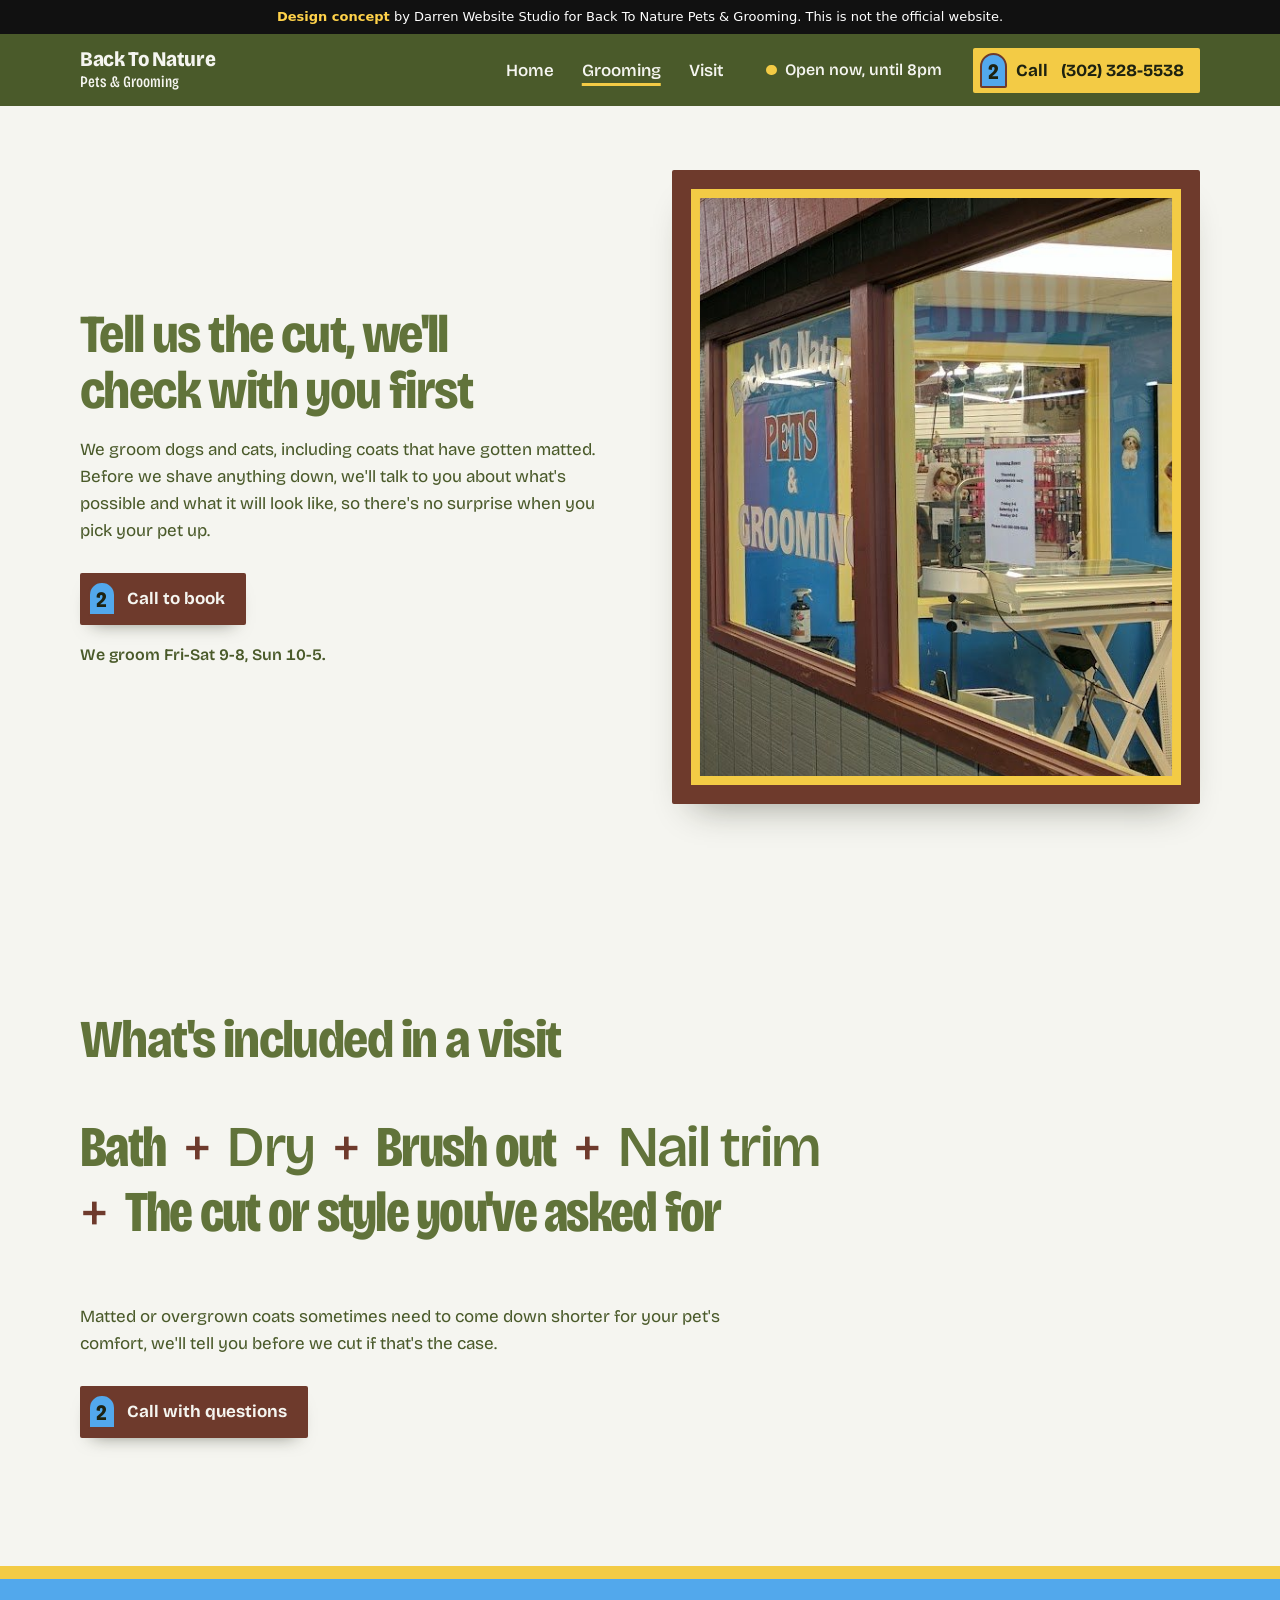
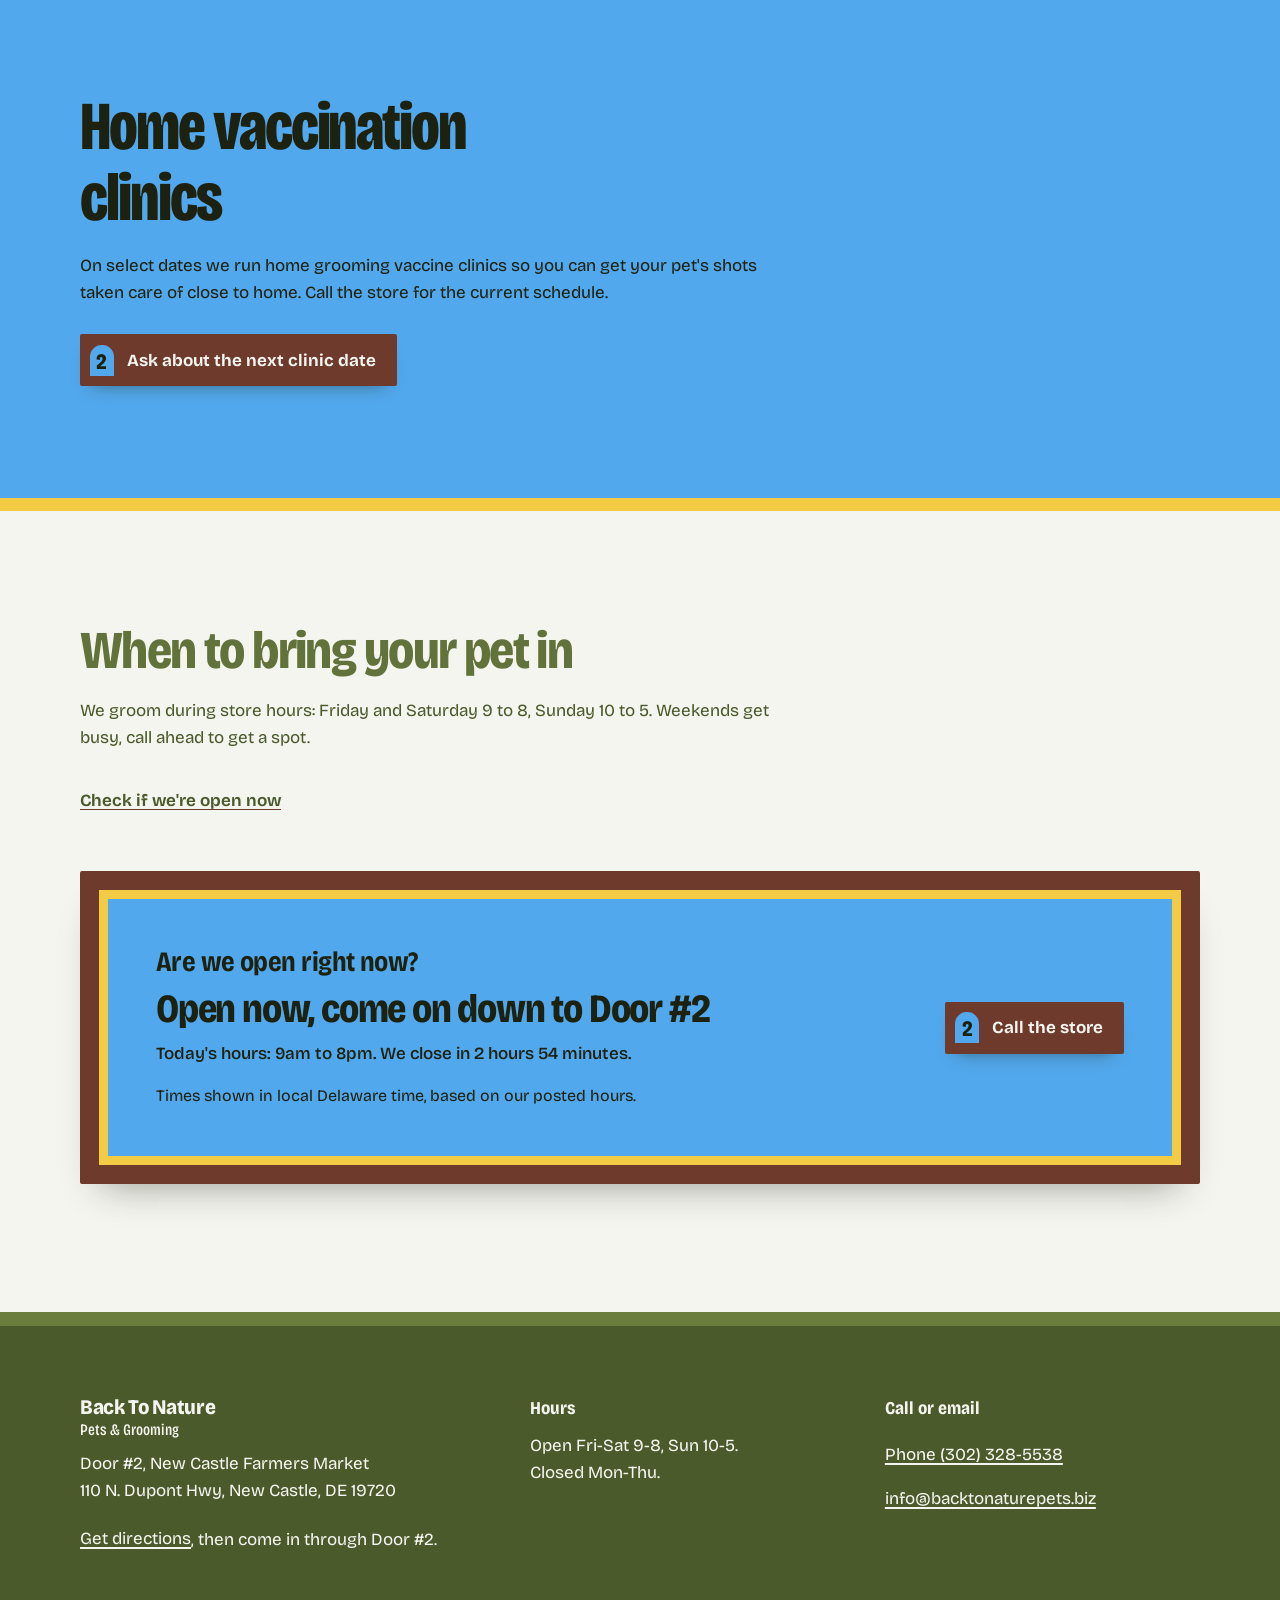
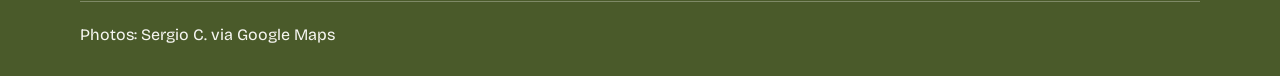
<file: grooming.html>
<!doctype html>
<html lang="en">
<head>
<meta charset="utf-8">
<meta name="viewport" content="width=device-width, initial-scale=1">
<meta name="robots" content="noindex, nofollow">
<title>Grooming and Vaccine Clinics | Back To Nature Pets &amp; Grooming</title>
<meta name="description" content="Dog and cat grooming and home vaccine clinics at Back To Nature Pets &amp; Grooming, Door #2 in the New Castle Farmers Market.">
<meta property="og:title" content="Grooming and Vaccine Clinics | Back To Nature Pets &amp; Grooming">
<meta property="og:description" content="Dog and cat grooming and home vaccine clinics at Back To Nature Pets &amp; Grooming, Door #2 in the New Castle Farmers Market.">
<meta property="og:image" content="assets/google-1.jpg">
<meta property="og:type" content="website">
<meta name="theme-color" content="#4a5a2a">
<link rel="icon" href="data:image/svg+xml,%3Csvg xmlns='http://www.w3.org/2000/svg' viewBox='0 0 32 40'%3E%3Cpath d='M2 38V16a14 14 0 0 1 28 0v22z' fill='%2352a8ec' stroke='%236e3a2c' stroke-width='3'/%3E%3Ctext x='16' y='33' font-size='24' font-family='sans-serif' font-weight='800' text-anchor='middle' fill='%231d2210'%3E2%3C/text%3E%3C/svg%3E">
<link rel="preconnect" href="https://fonts.googleapis.com">
<link rel="preconnect" href="https://fonts.gstatic.com" crossorigin>
<link href="https://fonts.googleapis.com/css2?family=Bricolage+Grotesque:opsz,wdth,wght@12..96,75..100,200..800&display=swap" rel="stylesheet">
<link rel="stylesheet" href="styles.css">
</head>
<body>
<div id="concept-banner" style="background:#111;color:#fff;font:13px/1.4 system-ui,sans-serif;text-align:center;padding:8px 16px;position:relative;z-index:99"><b style="color:#ffd24a">Design concept</b> by Darren Website Studio for Back To Nature Pets &amp; Grooming. This is not the official website.</div>
<a class="skip" href="#main">Skip to content</a>

<header class="site-header">
  <div class="hdr-row">
    <a class="wordmark" href="index.html" aria-label="Back To Nature Pets and Grooming, home">
      <span class="wm-top">Back To Nature</span>
      <span class="wm-sub">Pets &amp; Grooming</span>
    </a>
    <nav class="site-nav" id="site-nav" aria-label="Main">
      <a href="index.html">Home</a>
      <a href="grooming.html" aria-current="page">Grooming</a>
      <a href="visit.html">Visit</a>
    </nav>
    <p class="status"><span class="dot" aria-hidden="true"></span><span data-status-text>Open Fri-Sat 9-8, Sun 10-5</span></p>
    <button class="menu-btn" type="button" data-menu aria-expanded="false" aria-controls="site-nav">Menu</button>
    <a class="call" href="tel:3023285538" aria-label="Call the store, (302) 328-5538">
      <span class="door2" aria-hidden="true">2</span>
      <span>Call</span><span class="call-num">&nbsp;(302) 328-5538</span>
    </a>
  </div>
</header>

<main id="main">
  <section class="page-hero" id="grooming-hero" aria-labelledby="gh-title">
    <div class="wrap split">
      <div class="stack">
        <h1 id="gh-title">Tell us the cut, we'll check with you first</h1>
        <p>We groom dogs and cats, including coats that have gotten matted. Before we shave anything down, we'll talk to you about what's possible and what it will look like, so there's no surprise when you pick your pet up.</p>
        <a class="btn" href="tel:3023285538"><span class="door2" aria-hidden="true">2</span>Call to book</a>
        <p class="hours-line">We groom Fri-Sat 9-8, Sun 10-5.</p>
      </div>
      <figure class="crop glass groom-glass">
        <img src="assets/google-1.jpg" width="1600" height="1200" fetchpriority="high" alt="Looking through the store's blue painted window at the grooming table inside.">
      </figure>
    </div>
  </section>

  <section class="section" id="what-we-do" aria-labelledby="wwd-title">
    <div class="wrap">
      <h2 id="wwd-title">What's included in a visit</h2>
      <ul class="visit-list" aria-label="Every visit includes">
        <li>Bath</li>
        <li>Dry</li>
        <li>Brush out</li>
        <li>Nail trim</li>
        <li>The cut or style you've asked for</li>
      </ul>
      <div class="note-block stack">
        <p>Matted or overgrown coats sometimes need to come down shorter for your pet's comfort, we'll tell you before we cut if that's the case.</p>
        <a class="btn" href="tel:3023285538"><span class="door2" aria-hidden="true">2</span>Call with questions</a>
      </div>
    </div>
  </section>

  <section class="section wall on-sky" id="clinics" aria-labelledby="cl-title">
    <div class="wrap stack">
      <h2 id="cl-title">Home vaccination clinics</h2>
      <p>On select dates we run home grooming vaccine clinics so you can get your pet's shots taken care of close to home. Call the store for the current schedule.</p>
      <a class="btn" href="tel:3023285538"><span class="door2" aria-hidden="true">2</span>Ask about the next clinic date</a>
    </div>
  </section>

  <section class="section" id="grooming-hours" aria-labelledby="gt-title">
    <div class="wrap">
      <div class="stack">
        <h2 id="gt-title">When to bring your pet in</h2>
        <p>We groom during store hours: Friday and Saturday 9 to 8, Sunday 10 to 5. Weekends get busy, call ahead to get a spot.</p>
        <a class="more" href="visit.html#open">Check if we're open now</a>
      </div>
      <div class="window clock clock--strip on-sky" data-clock>
        <div>
          <h3>Are we open right now?</h3>
          <p class="clock-state" data-clock-state aria-live="polite">Hours not loading. We're open Fri-Sat 9-8, Sun 10-5, closed Mon-Thu.</p>
          <p class="clock-detail" data-clock-detail></p>
          <p class="clock-note">Times shown in local Delaware time, based on our posted hours.</p>
        </div>
        <a class="btn" href="tel:3023285538"><span class="door2" aria-hidden="true">2</span>Call the store</a>
      </div>
    </div>
  </section>
</main>

<footer class="site-footer">
  <div class="wrap foot">
    <div>
      <a class="wordmark" href="index.html" aria-label="Back To Nature Pets and Grooming, home">
        <span class="wm-top">Back To Nature</span>
        <span class="wm-sub">Pets &amp; Grooming</span>
      </a>
      <p>Door #2, New Castle Farmers Market<br>110 N. Dupont Hwy, New Castle, DE 19720</p>
      <p><a href="https://www.google.com/maps/search/?api=1&amp;query=110+N+Dupont+Hwy%2C+New+Castle%2C+DE+19720%2C+USA">Get directions</a>, then come in through Door #2.</p>
    </div>
    <div>
      <p class="foot-h">Hours</p>
      <p>Open Fri-Sat 9-8, Sun 10-5.<br>Closed Mon-Thu.</p>
    </div>
    <div>
      <p class="foot-h">Call or email</p>
      <p><a href="tel:3023285538">Phone (302) 328-5538</a><br><a href="mailto:info@backtonaturepets.biz">info@backtonaturepets.biz</a></p>
    </div>
  </div>
  <div class="wrap foot-base">
    <p class="photo-credits">Photos: Sergio C. via Google Maps</p>
  </div>
</footer>

<script src="main.js"></script>
</body>
</html>
</file>
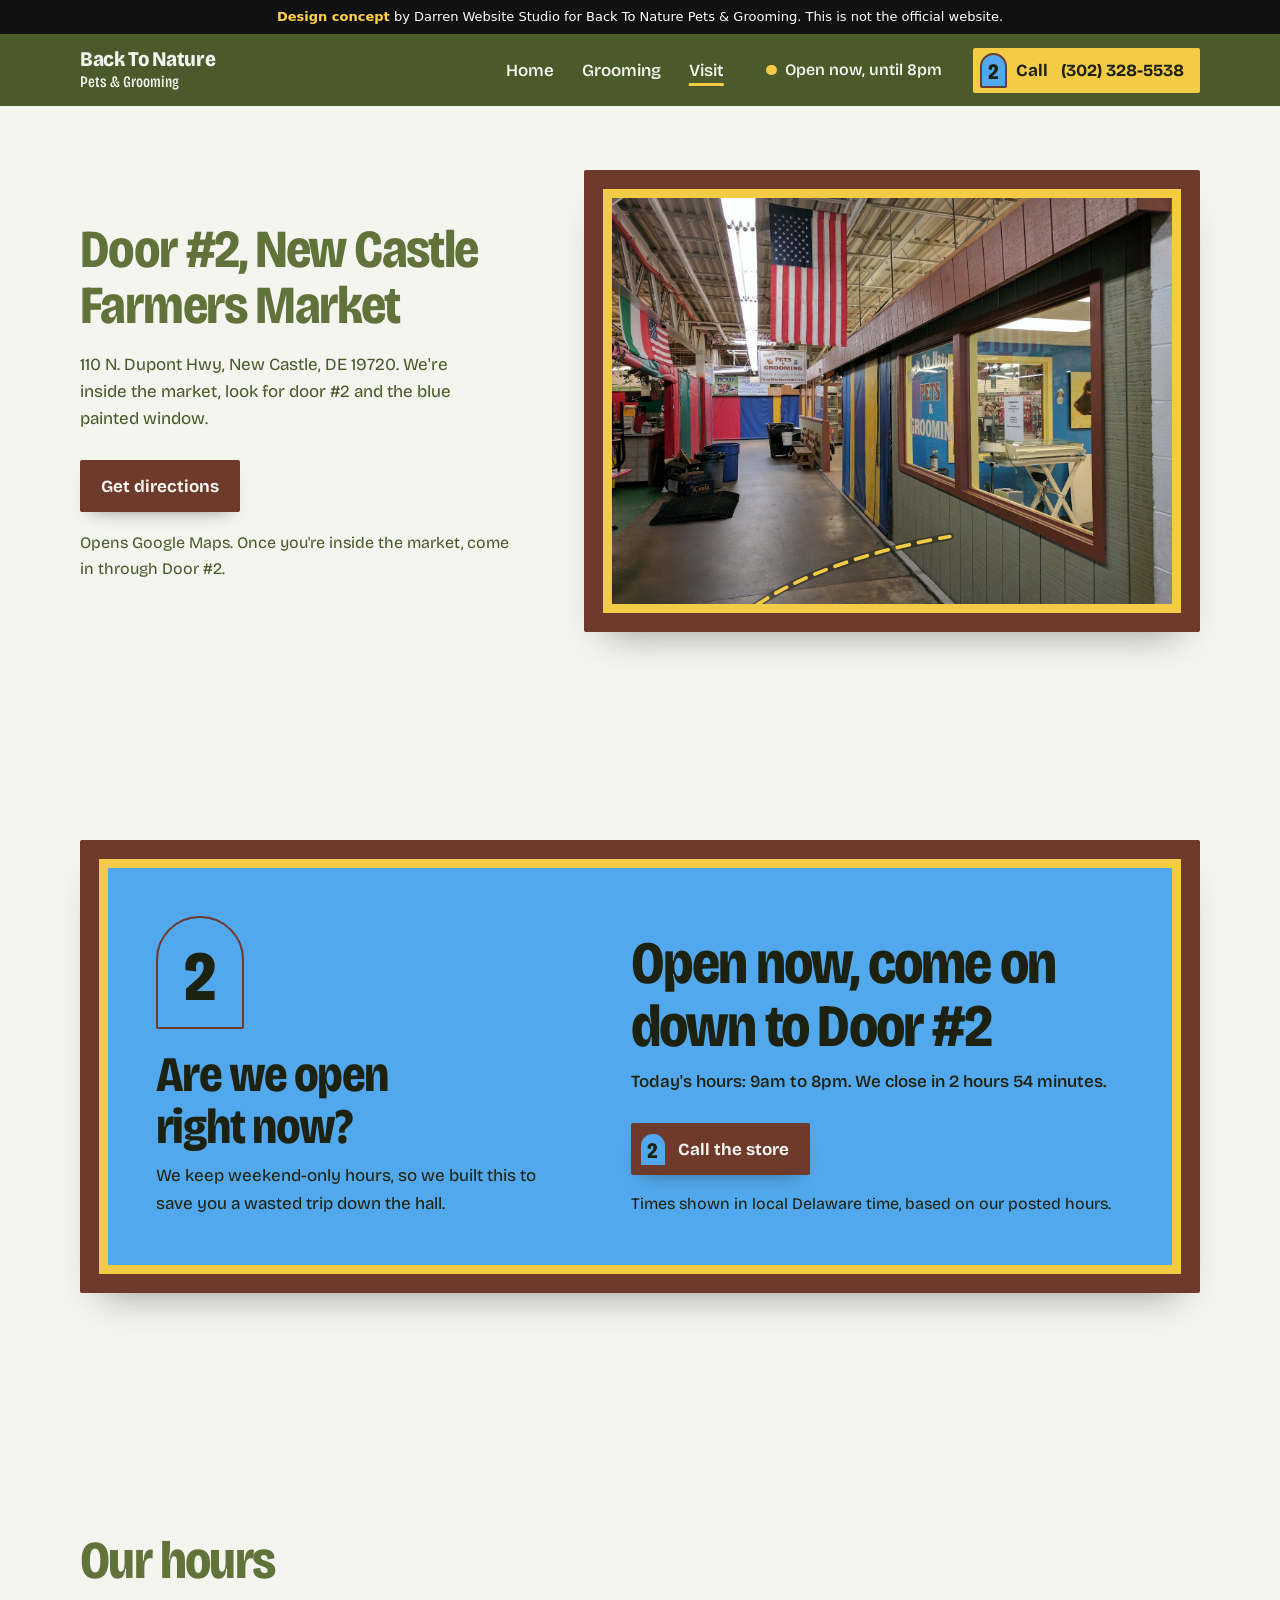
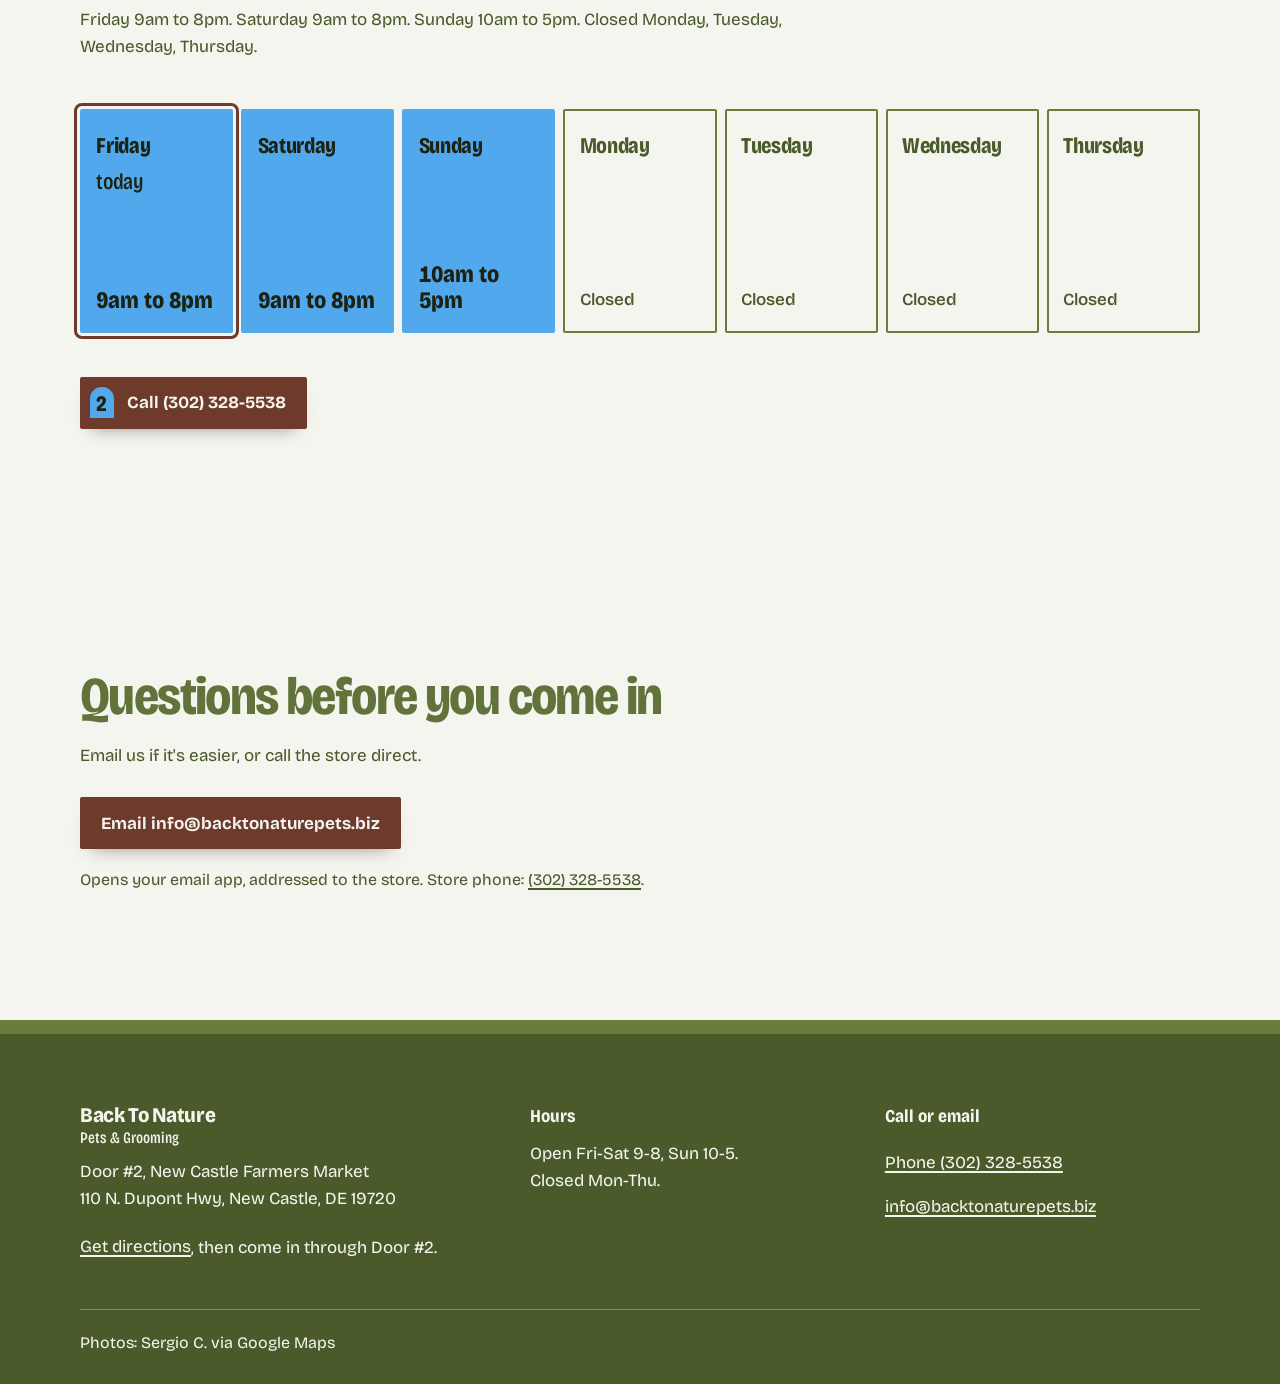
<file: visit.html>
<!doctype html>
<html lang="en">
<head>
<meta charset="utf-8">
<meta name="viewport" content="width=device-width, initial-scale=1">
<meta name="robots" content="noindex, nofollow">
<title>Hours and Directions | Back To Nature Pets &amp; Grooming, Door #2</title>
<meta name="description" content="Find us at Door #2 in the New Castle Farmers Market, 110 N Dupont Hwy, New Castle DE. Open Fri-Sat 9-8, Sun 10-5.">
<meta property="og:title" content="Hours and Directions | Back To Nature Pets &amp; Grooming, Door #2">
<meta property="og:description" content="Find us at Door #2 in the New Castle Farmers Market, 110 N Dupont Hwy, New Castle DE. Open Fri-Sat 9-8, Sun 10-5.">
<meta property="og:image" content="assets/google-1.jpg">
<meta property="og:type" content="website">
<meta name="theme-color" content="#4a5a2a">
<link rel="icon" href="data:image/svg+xml,%3Csvg xmlns='http://www.w3.org/2000/svg' viewBox='0 0 32 40'%3E%3Cpath d='M2 38V16a14 14 0 0 1 28 0v22z' fill='%2352a8ec' stroke='%236e3a2c' stroke-width='3'/%3E%3Ctext x='16' y='33' font-size='24' font-family='sans-serif' font-weight='800' text-anchor='middle' fill='%231d2210'%3E2%3C/text%3E%3C/svg%3E">
<link rel="preconnect" href="https://fonts.googleapis.com">
<link rel="preconnect" href="https://fonts.gstatic.com" crossorigin>
<link href="https://fonts.googleapis.com/css2?family=Bricolage+Grotesque:opsz,wdth,wght@12..96,75..100,200..800&display=swap" rel="stylesheet">
<link rel="stylesheet" href="styles.css">
</head>
<body>
<div id="concept-banner" style="background:#111;color:#fff;font:13px/1.4 system-ui,sans-serif;text-align:center;padding:8px 16px;position:relative;z-index:99"><b style="color:#ffd24a">Design concept</b> by Darren Website Studio for Back To Nature Pets &amp; Grooming. This is not the official website.</div>
<a class="skip" href="#main">Skip to content</a>

<header class="site-header">
  <div class="hdr-row">
    <a class="wordmark" href="index.html" aria-label="Back To Nature Pets and Grooming, home">
      <span class="wm-top">Back To Nature</span>
      <span class="wm-sub">Pets &amp; Grooming</span>
    </a>
    <nav class="site-nav" id="site-nav" aria-label="Main">
      <a href="index.html">Home</a>
      <a href="grooming.html">Grooming</a>
      <a href="visit.html" aria-current="page">Visit</a>
    </nav>
    <p class="status"><span class="dot" aria-hidden="true"></span><span data-status-text>Open Fri-Sat 9-8, Sun 10-5</span></p>
    <button class="menu-btn" type="button" data-menu aria-expanded="false" aria-controls="site-nav">Menu</button>
    <a class="call" href="tel:3023285538" aria-label="Call the store, (302) 328-5538">
      <span class="door2" aria-hidden="true">2</span>
      <span>Call</span><span class="call-num">&nbsp;(302) 328-5538</span>
    </a>
  </div>
</header>

<main id="main">
  <section class="page-hero" id="visit-hero" aria-labelledby="vh-title">
    <div class="wrap split split--visit">
      <div class="stack">
        <h1 id="vh-title">Door #2, New Castle Farmers Market</h1>
        <p>110 N. Dupont Hwy, New Castle, DE 19720. We're inside the market, look for door #2 and the blue painted window.</p>
        <a class="btn btn--plain" href="https://www.google.com/maps/search/?api=1&amp;query=110+N+Dupont+Hwy%2C+New+Castle%2C+DE+19720%2C+USA">Get directions</a>
        <p class="hint">Opens Google Maps. Once you're inside the market, come in through Door #2.</p>
      </div>
      <figure class="crop glass route">
        <img src="assets/google-1.jpg" width="1600" height="1200" fetchpriority="high" alt="The hallway inside the New Castle Farmers Market leading to the store's lit blue painted window, with a dashed yellow line drawn along the floor to show the way.">
        <svg class="route-line" viewBox="0 0 1600 1200" preserveAspectRatio="xMidYMid slice" aria-hidden="true" focusable="false">
          <defs>
            <mask id="route-mask" maskUnits="userSpaceOnUse" x="0" y="0" width="1600" height="1200">
              <path class="route-draw" d="M380 1200 C520 1080 760 1010 960 975" pathLength="1" fill="none" stroke="#fff" stroke-width="44" stroke-linecap="round"/>
            </mask>
          </defs>
          <g mask="url(#route-mask)" fill="none" stroke-linecap="round">
            <path d="M380 1200 C520 1080 760 1010 960 975" stroke="rgba(29,34,16,.5)" stroke-width="20"/>
            <path d="M380 1200 C520 1080 760 1010 960 975" stroke="#f3cb45" stroke-width="10" stroke-dasharray="34 26"/>
          </g>
        </svg>
      </figure>
    </div>
  </section>

  <section class="section" id="open" aria-labelledby="open-title">
    <div class="wrap">
      <div class="window clock clock--full on-sky" data-clock>
        <div>
          <span class="door2 door2--sign" aria-hidden="true">2</span>
          <h2 id="open-title">Are we open right now?</h2>
          <p class="clock-intro">We keep weekend-only hours, so we built this to save you a wasted trip down the hall.</p>
        </div>
        <div>
          <p class="clock-state" data-clock-state aria-live="polite">Hours not loading. We're open Fri-Sat 9-8, Sun 10-5, closed Mon-Thu.</p>
          <p class="clock-detail" data-clock-detail></p>
          <a class="btn" href="tel:3023285538"><span class="door2" aria-hidden="true">2</span>Call the store</a>
          <p class="clock-note">Times shown in local Delaware time, based on our posted hours.</p>
        </div>
      </div>
    </div>
  </section>

  <section class="section" id="hours-full" aria-labelledby="hf-title">
    <div class="wrap">
      <div class="stack">
        <h2 id="hf-title">Our hours</h2>
        <p>Friday 9am to 8pm. Saturday 9am to 8pm. Sunday 10am to 5pm. Closed Monday, Tuesday, Wednesday, Thursday.</p>
      </div>
      <ol class="weekboard" aria-label="Weekly hours, starting Friday">
        <li class="wb-day is-open" data-dow="5"><span class="wb-name">Friday</span><span class="wb-time">9am to 8pm</span></li>
        <li class="wb-day is-open" data-dow="6"><span class="wb-name">Saturday</span><span class="wb-time">9am to 8pm</span></li>
        <li class="wb-day is-open" data-dow="0"><span class="wb-name">Sunday</span><span class="wb-time">10am to 5pm</span></li>
        <li class="wb-day" data-dow="1"><span class="wb-name">Monday</span><span class="wb-time">Closed</span></li>
        <li class="wb-day" data-dow="2"><span class="wb-name">Tuesday</span><span class="wb-time">Closed</span></li>
        <li class="wb-day" data-dow="3"><span class="wb-name">Wednesday</span><span class="wb-time">Closed</span></li>
        <li class="wb-day" data-dow="4"><span class="wb-name">Thursday</span><span class="wb-time">Closed</span></li>
      </ol>
      <p class="board-call">
        <a class="btn" href="tel:3023285538"><span class="door2" aria-hidden="true">2</span>Call (302) 328-5538</a>
      </p>
    </div>
  </section>

  <section class="section" id="contact" aria-labelledby="ct-title">
    <div class="wrap stack">
      <h2 id="ct-title">Questions before you come in</h2>
      <p>Email us if it's easier, or call the store direct.</p>
      <a class="btn btn--plain" href="mailto:info@backtonaturepets.biz">Email info@backtonaturepets.biz</a>
      <p class="hint">Opens your email app, addressed to the store. Store phone: <a href="tel:3023285538">(302) 328-5538</a>.</p>
    </div>
  </section>
</main>

<footer class="site-footer">
  <div class="wrap foot">
    <div>
      <a class="wordmark" href="index.html" aria-label="Back To Nature Pets and Grooming, home">
        <span class="wm-top">Back To Nature</span>
        <span class="wm-sub">Pets &amp; Grooming</span>
      </a>
      <p>Door #2, New Castle Farmers Market<br>110 N. Dupont Hwy, New Castle, DE 19720</p>
      <p><a href="https://www.google.com/maps/search/?api=1&amp;query=110+N+Dupont+Hwy%2C+New+Castle%2C+DE+19720%2C+USA">Get directions</a>, then come in through Door #2.</p>
    </div>
    <div>
      <p class="foot-h">Hours</p>
      <p>Open Fri-Sat 9-8, Sun 10-5.<br>Closed Mon-Thu.</p>
    </div>
    <div>
      <p class="foot-h">Call or email</p>
      <p><a href="tel:3023285538">Phone (302) 328-5538</a><br><a href="mailto:info@backtonaturepets.biz">info@backtonaturepets.biz</a></p>
    </div>
  </div>
  <div class="wrap foot-base">
    <p class="photo-credits">Photos: Sergio C. via Google Maps</p>
  </div>
</footer>

<script src="main.js"></script>
</body>
</html>
</file>
<file: styles.css>
:root {
  --paper: #f5f5f0;
  --olive-deep: #4a5a2a;
  --olive: #6b7d3d;
  --olive-ink: #61733a;
  --sky: #52a8ec;
  --trim: #f3cb45;
  --maroon: #6e3a2c;
  --maroon-dark: #57291e;
  --ink: #1d2210;
  --hdr: 72px;
  --wrap: 1200px;
  --gut: clamp(1.5rem, 4vw, 2.5rem);
  --frame: clamp(12px, 1.5vw, 20px);
  --trimw: clamp(5px, .7vw, 9px);
  --lift: 0 22px 36px -22px rgba(29, 34, 16, .45);
}

@media (max-width: 899px) {
  :root { --hdr: 108px; }
}

*, *::before, *::after { box-sizing: border-box; }

html {
  -webkit-text-size-adjust: 100%;
  scrollbar-color: var(--olive) var(--paper);
  accent-color: var(--maroon);
}

body {
  margin: 0;
  background: var(--paper);
  color: var(--olive-deep);
  font-family: "Bricolage Grotesque", system-ui, sans-serif;
  font-size: 1.0625rem;
  line-height: 1.6;
  font-weight: 420;
  font-optical-sizing: auto;
  caret-color: var(--maroon);
}

::selection { background: var(--maroon); color: var(--paper); }

img { display: block; max-width: 100%; }

a {
  color: inherit;
  text-underline-offset: .2em;
  text-decoration-thickness: 2px;
}

h1, h2, h3 {
  margin: 0;
  font-stretch: 85%;
  letter-spacing: -.03em;
  text-wrap: balance;
}

h1, h2 {
  font-weight: 760;
  line-height: 1.05;
  color: var(--olive-ink);
}

h1 { font-size: clamp(2.6rem, 1.4rem + 3.6vw, 4.75rem); }
h2 { font-size: clamp(2.25rem, 1.4rem + 2.4vw, 3.4rem); }

h3 {
  font-size: 1.75rem;
  font-weight: 680;
  line-height: 1.12;
  letter-spacing: -.02em;
}

p { margin: 0; max-width: 64ch; text-wrap: pretty; }

[id] { scroll-margin-top: calc(var(--hdr) + 1rem); }

:focus-visible {
  outline: 3px solid var(--maroon);
  outline-offset: 3px;
}

.on-sky :focus-visible { outline-color: var(--ink); }

.site-header :focus-visible,
.site-footer :focus-visible { outline-color: var(--trim); }

.skip {
  position: absolute;
  left: 1rem;
  top: -5rem;
  z-index: 30;
  padding: .75rem 1rem;
  background: var(--trim);
  color: var(--ink);
  font-weight: 700;
  border-radius: 2px;
}

.skip:focus { top: 1rem; }

.wrap {
  max-width: var(--wrap);
  margin: 0 auto;
  padding-inline: var(--gut);
}

.section { padding-block: clamp(4rem, 9vw, 7rem) clamp(4.5rem, 10vw, 8rem); }
.section.section--quiet { padding-top: clamp(2rem, 4vw, 3rem); }

.stack > * + * { margin-top: 1.1rem; }

.stack > .btn,
.stack > .more { margin-top: 1.75rem; }

/* Header */

.site-header {
  position: sticky;
  top: 0;
  z-index: 20;
  background: var(--olive-deep);
  color: var(--paper);
}

.hdr-row {
  max-width: var(--wrap);
  margin: 0 auto;
  padding: 0 var(--gut);
  min-height: var(--hdr);
  display: flex;
  align-items: center;
  gap: clamp(1rem, 2.4vw, 2rem);
}

.wordmark {
  display: flex;
  flex-direction: column;
  margin-right: auto;
  text-decoration: none;
  line-height: 1;
}

.wm-top {
  font-weight: 780;
  font-stretch: 90%;
  font-size: 1.3rem;
  letter-spacing: -.02em;
}

.wm-sub {
  font-weight: 500;
  font-stretch: 75%;
  font-size: 1rem;
  margin-top: .2rem;
}

.site-nav { display: flex; gap: .25rem; }

.site-nav a {
  display: flex;
  align-items: center;
  min-height: 44px;
  padding: 0 .75rem;
  font-weight: 560;
  text-decoration: none;
  border-radius: 2px;
  transition: background-color .2s;
}

.site-nav a:hover { background: rgba(245, 245, 240, .12); }

.site-nav a[aria-current="page"] {
  text-decoration: underline;
  text-decoration-color: var(--trim);
  text-decoration-thickness: 3px;
  text-underline-offset: .4em;
}

.status {
  display: flex;
  align-items: center;
  gap: .5rem;
  font-size: 1rem;
  font-weight: 560;
  font-variant-numeric: tabular-nums;
  white-space: nowrap;
}

.dot {
  display: none;
  width: .65rem;
  height: .65rem;
  flex: none;
  border-radius: 50%;
  border: 2px solid var(--trim);
}

html[data-open] .dot { display: block; }
html[data-open="true"] .dot { background: var(--trim); }

.menu-btn { display: none; }

.call {
  display: inline-flex;
  align-items: center;
  gap: .55rem;
  min-height: 44px;
  padding: .3rem 1rem .3rem .45rem;
  background: var(--trim);
  color: var(--ink);
  font-weight: 700;
  text-decoration: none;
  border-radius: 2px;
  white-space: nowrap;
  transition: background-color .2s, transform .15s;
}

.call:hover { background: #f7d869; }

.call-num { display: none; }

@media (min-width: 1100px) {
  .call-num { display: inline; }
}

@media (max-width: 899px) {
  .hdr-row {
    flex-wrap: wrap;
    gap: 0 .75rem;
    padding-block: .45rem;
  }

  .wordmark { order: 1; }
  .call { order: 2; }
  .status { order: 3; flex: 1 1 auto; min-height: 44px; }

  .menu-btn {
    order: 4;
    display: inline-flex;
    align-items: center;
    min-height: 44px;
    padding: 0 1rem;
    background: transparent;
    color: var(--paper);
    border: 2px solid var(--paper);
    border-radius: 2px;
    font: inherit;
    font-weight: 600;
    cursor: pointer;
  }

  .site-nav {
    order: 5;
    flex-basis: 100%;
    padding-bottom: .35rem;
  }

  html.js .site-nav { display: none; }
  html.js .menu-open .site-nav { display: flex; }
  html:not(.js) .menu-btn { display: none; }
  .wm-top { font-size: 1.2rem; }
  .wm-sub { font-size: 1rem; }
}

/* The painted door number: sky door, maroon keyline, ink numeral */

.door2 {
  display: inline-grid;
  place-items: center;
  flex: none;
  width: 1.25em;
  height: 1.6em;
  padding-top: .14em;
  font-size: 1.3em;
  line-height: 1;
  font-weight: 800;
  font-stretch: 80%;
  color: var(--ink);
  background: var(--sky);
  border: 2px solid var(--maroon);
  border-radius: .62em .62em 2px 2px;
  transition: font-weight .9s cubic-bezier(.2, .7, .2, 1);
}

html[data-open="false"] .door2 { font-weight: 300; }

.btn {
  display: inline-flex;
  align-items: center;
  gap: .7rem;
  min-height: 52px;
  padding: .45rem 1.3rem .45rem .5rem;
  background: var(--maroon);
  color: var(--paper);
  font-weight: 680;
  line-height: 1.25;
  text-decoration: none;
  border-radius: 2px;
  box-shadow: 0 10px 18px -12px rgba(29, 34, 16, .55);
  overflow-wrap: anywhere;
  transition: background-color .2s, transform .15s;
}

.btn--plain { padding-left: 1.3rem; }
.btn:hover { background: var(--maroon-dark); }

.btn:active,
.call:active { transform: translateY(1px); }

@media (min-width: 700px) {
  .btn { white-space: nowrap; }
}

.more {
  display: inline-flex;
  align-items: center;
  min-height: 44px;
  font-weight: 650;
  text-decoration: underline;
  text-decoration-color: var(--maroon);
}

.more:hover { text-decoration-thickness: 3px; }

.hint { display: block; font-size: 1rem; }

/* The hall (home hero) */

.hall {
  position: relative;
  height: min(calc(100svh - var(--hdr)), 820px);
  min-height: 560px;
  overflow: hidden;
  background: var(--olive-deep);
}

.hall-photo {
  position: absolute;
  inset: 0;
  margin: 0;
  overflow: hidden;
}

.hall-photo img {
  width: 100%;
  height: 100%;
  object-fit: cover;
  object-position: 70% 50%;
}

.hall::after {
  content: "";
  position: absolute;
  inset: 0;
  z-index: 1;
  pointer-events: none;
  background: linear-gradient(20deg, rgba(74, 90, 42, .6), rgba(74, 90, 42, 0) 55%);
}

.hall-frame {
  display: none;
  position: absolute;
  z-index: 2;
  pointer-events: none;
  border: var(--frame) solid var(--maroon);
  border-radius: 2px;
  box-shadow: inset 0 0 0 var(--trimw) var(--trim);
}

.is-walking .hall-frame { display: block; }

.hall-panel {
  position: absolute;
  z-index: 3;
  left: max(var(--gut), calc((100% - var(--wrap)) / 2 + var(--gut)));
  bottom: clamp(1.25rem, 5vh, 3.5rem);
  width: min(36rem, 56%);
  padding: clamp(1.5rem, 2.6vw, 2.5rem);
  background: var(--paper);
  border-radius: 2px;
  box-shadow: 0 24px 44px -24px rgba(29, 34, 16, .7);
}

.hall h1 { font-size: clamp(2.6rem, 1.6rem + 2.6vw, 4rem); }

.hall-hours {
  font-size: 1rem;
  font-weight: 600;
  font-variant-numeric: tabular-nums;
}

@media (max-width: 699px) {
  .hall {
    height: auto;
    min-height: 0;
    overflow: visible;
    background: none;
    display: flex;
    flex-direction: column;
    gap: 1.75rem;
    padding: 1.75rem var(--gut) 1rem;
  }

  .hall::after { display: none; }

  .hall-panel {
    position: static;
    width: auto;
    padding: 0;
    background: none;
    box-shadow: none;
  }

  .hall-photo {
    position: relative;
    inset: auto;
    aspect-ratio: 4 / 3;
    border: var(--frame) solid var(--maroon);
    border-radius: 2px;
  }

  .hall-photo::after {
    content: "";
    position: absolute;
    inset: 0;
    box-shadow: inset 0 0 0 var(--trimw) var(--trim);
  }

  .hall-photo img {
    transform: scale(1.5);
    transform-origin: 74% 52%;
  }
}

/* The window: frame system for key sections */

.window {
  position: relative;
  padding: calc(var(--trimw) + clamp(1.5rem, 4vw, 3rem));
  background: var(--sky);
  color: var(--ink);
  border: var(--frame) solid var(--maroon);
  border-radius: 2px;
  box-shadow: inset 0 0 0 var(--trimw) var(--trim), var(--lift);
}

.window h2,
.window h3 { color: var(--ink); }

.board {
  display: grid;
  gap: clamp(2.5rem, 5vw, 4rem);
  align-items: start;
}

@media (min-width: 900px) {
  .board { grid-template-columns: 5fr 7fr; }
}

.door2--big {
  position: absolute;
  top: calc(var(--trimw) + 1.1rem);
  right: calc(var(--trimw) + 1.1rem);
  font-size: 2.2rem;
}

.clock-head { padding-right: 3.75rem; }
.clock-intro { margin-top: .6rem; }

.clock-state {
  margin-top: 1.5rem;
  font-size: 1.2rem;
  font-weight: 650;
  line-height: 1.3;
}

.clock[data-ready] .clock-state {
  font-size: clamp(2rem, 1.3rem + 2.2vw, 3rem);
  font-weight: 760;
  font-stretch: 85%;
  letter-spacing: -.03em;
  line-height: 1.05;
}

.clock-detail {
  margin-top: .6rem;
  font-weight: 540;
  font-variant-numeric: tabular-nums;
}

.clock-detail:empty { display: none; }

.week {
  list-style: none;
  margin: 1.75rem 0 0;
  padding: 0;
  display: grid;
  grid-template-columns: repeat(7, 1fr);
  gap: .4rem;
}

.day {
  display: flex;
  flex-direction: column;
  align-items: center;
  gap: .15rem;
  padding: .65rem .4rem;
  font-size: 1rem;
  font-stretch: 75%;
  font-variant-numeric: tabular-nums;
  line-height: 1.2;
  text-align: center;
  border: 2px solid rgba(29, 34, 16, .55);
  border-radius: 2px;
}

.day-name { font-weight: 720; }

.day.is-open {
  background: var(--trim);
  border-color: var(--trim);
}

.day.is-today {
  outline: 3px solid var(--maroon);
  outline-offset: 2px;
}

.clock .btn { margin-top: 1.75rem; }
.clock-note { margin-top: 1rem; font-size: 1rem; }

@media (max-width: 560px) {
  .week { grid-template-columns: repeat(4, 1fr); gap: .5rem; }
}

/* Photo crops */

.crop {
  position: relative;
  margin: 0;
  overflow: hidden;
  border-radius: 2px;
  background: var(--olive-deep);
}

.crop img {
  width: 100%;
  height: 100%;
  object-fit: cover;
  object-position: var(--x, 50%) var(--y, 50%);
  transform: scale(var(--z, 1));
  transform-origin: var(--x, 50%) var(--y, 50%);
}

.groom {
  display: grid;
  gap: clamp(1.75rem, 4vw, 3rem);
  align-items: center;
}

.groom-photo {
  aspect-ratio: 4 / 3;
  --x: 74%;
  --y: 55%;
  --z: 2;
}

@media (min-width: 800px) {
  .groom { grid-template-columns: 6fr 5fr; }
  .groom-photo { aspect-ratio: 4 / 5; --z: 1.9; }
}

/* Shelves: the categories stand on one painted shelf board */

.shelves-photo {
  aspect-ratio: 16 / 7;
  margin-top: clamp(2rem, 4vw, 3rem);
  --y: 58%;
}

.shelf {
  list-style: none;
  margin: clamp(2.5rem, 5vw, 3.5rem) 0 0;
  padding: 0;
  display: flex;
  align-items: stretch;
}

.shelf-item {
  flex: var(--g, 1) 1 0;
  display: flex;
  flex-direction: column;
  justify-content: flex-end;
  padding: 0 clamp(1rem, 2.5vw, 2rem) calc(16px + 1.1rem) 0;
  background: linear-gradient(to top, var(--maroon) 0 12px, var(--trim) 12px 16px, transparent 16px);
}

.shelf-item:first-child { padding-left: .25rem; }

.shelf-item:nth-child(1) { --g: 1.35; }
.shelf-item:nth-child(2) { --g: .9; }
.shelf-item:nth-child(3) { --g: 1.2; }
.shelf-item:nth-child(4) { --g: .8; }

.shelf-item h3 {
  font-size: 1.5rem;
  color: var(--olive-deep);
}

.shelf-item:nth-child(odd) h3 { font-stretch: 75%; font-weight: 760; }
.shelf-item:nth-child(even) h3 { font-stretch: 100%; font-weight: 620; }

.shelf-item p {
  margin-top: .4rem;
  font-size: 1rem;
  line-height: 1.45;
}

.shelf-ask { margin-top: clamp(2.25rem, 4vw, 3rem); }

@media (max-width: 699px) {
  .shelves-photo { aspect-ratio: 4 / 3; }

  .shelf {
    display: grid;
    grid-template-columns: 1fr 1fr;
    row-gap: 2.25rem;
  }

  .shelf-item { padding-right: 1rem; }
  .shelf-item:nth-child(3) { padding-left: .25rem; }
  .shelf-item h3 { font-size: 1.375rem; }
}

/* Clinics and puppies */

.clinic {
  display: grid;
  gap: clamp(1.75rem, 4vw, 3.5rem);
  align-items: center;
}

.clinic-photo {
  aspect-ratio: 1;
  --x: 61%;
  --y: 19%;
  --z: 3;
}

@media (min-width: 800px) {
  .clinic { grid-template-columns: 4fr 7fr; }
}

.pup { max-width: 44rem; }

@media (min-width: 800px) {
  .pup { margin-left: calc(4 / 11 * 100% + 1rem); }
}

/* Inner pages */

.page-hero { padding-block: clamp(2.5rem, 5vw, 4.5rem) clamp(3.5rem, 8vw, 6rem); }

.page-hero h1 { font-size: clamp(2.6rem, 1.5rem + 2.3vw, 3.6rem); }

.split {
  display: grid;
  gap: clamp(2rem, 5vw, 4rem);
  align-items: center;
}

@media (min-width: 860px) {
  .split { grid-template-columns: 1fr 1fr; }
  .split--visit { grid-template-columns: 5fr 7fr; }
}

.hours-line {
  font-size: 1rem;
  font-weight: 600;
  font-variant-numeric: tabular-nums;
}

.glass {
  border: var(--frame) solid var(--maroon);
  box-shadow: var(--lift);
}

.glass::after {
  content: "";
  position: absolute;
  inset: 0;
  z-index: 2;
  pointer-events: none;
  box-shadow: inset 0 0 0 var(--trimw) var(--trim);
}

.groom-glass {
  aspect-ratio: 4 / 3;
  --x: 74%;
  --y: 55%;
  --z: 2;
}

@media (min-width: 860px) {
  .groom-glass { aspect-ratio: 5 / 6; --z: 1.9; }
}

.visit-list {
  list-style: none;
  margin: clamp(1.75rem, 4vw, 3rem) 0 0;
  padding: 0;
  display: flex;
  flex-wrap: wrap;
  align-items: baseline;
  gap: .2rem 1.1rem;
}

.visit-list li {
  font-size: clamp(2rem, 1.2rem + 3vw, 4.25rem);
  font-weight: 760;
  font-stretch: 75%;
  line-height: 1.08;
  letter-spacing: -.03em;
  color: var(--olive-ink);
}

.visit-list li:nth-child(even) {
  font-weight: 540;
  font-stretch: 100%;
}

.visit-list li + li::before {
  content: "+";
  content: "+" / "";
  margin-right: .3em;
  font-weight: 400;
  font-stretch: 100%;
  color: var(--maroon);
}

.note-block {
  margin-top: clamp(2.5rem, 5vw, 3.75rem);
  max-width: 44rem;
}

.section.wall {
  background: var(--sky);
  color: var(--ink);
  border-block: calc(var(--trimw) * 1.5) solid var(--trim);
  padding-block: clamp(4.5rem, 9vw, 7rem);
}

.wall h2 {
  color: var(--ink);
  font-size: clamp(2.4rem, 1.4rem + 3.6vw, 5rem);
  font-stretch: 75%;
  max-width: 14ch;
}

.clock--strip {
  display: grid;
  gap: 1.5rem 2.5rem;
  align-items: center;
  margin-top: clamp(2rem, 4vw, 3rem);
}

@media (min-width: 860px) {
  .clock--strip { grid-template-columns: 1fr auto; }
}

.clock--strip .clock-state { margin-top: .6rem; }
.clock--strip .btn { margin-top: 0; justify-self: start; }

.clock--strip[data-ready] .clock-state {
  font-size: clamp(1.9rem, 1.3rem + 1.6vw, 2.5rem);
}

.clock--full {
  display: grid;
  gap: 2rem clamp(2rem, 5vw, 4rem);
}

@media (min-width: 900px) {
  .clock--full { grid-template-columns: 5fr 6fr; align-items: end; }
}

.door2--sign {
  display: grid;
  font-size: clamp(3rem, 2rem + 3vw, 4.5rem);
  margin-bottom: 1.25rem;
}

.clock--full h2 { font-size: clamp(2.25rem, 1.5rem + 2vw, 3.25rem); }
.clock--full .clock-state { margin-top: 0; }

.clock--full[data-ready] .clock-state {
  font-size: clamp(2.2rem, 1.4rem + 3vw, 3.75rem);
}

.route { aspect-ratio: 4 / 3; }

.route-line {
  position: absolute;
  inset: 0;
  z-index: 1;
  width: 100%;
  height: 100%;
  pointer-events: none;
}

.route-draw {
  stroke-dasharray: 1;
  stroke-dashoffset: 0;
}

@media (prefers-reduced-motion: no-preference) {
  .route-draw { animation: route-draw 2s cubic-bezier(.2, .7, .2, 1) .4s both; }
}

@keyframes route-draw {
  from { stroke-dashoffset: 1; }
}

.weekboard {
  list-style: none;
  margin: clamp(2rem, 4vw, 3rem) 0 0;
  padding: 0;
  display: grid;
  gap: .5rem;
}

.wb-day {
  display: flex;
  justify-content: space-between;
  align-items: baseline;
  gap: 1rem;
  min-height: 56px;
  padding: .9rem 1.25rem;
  border: 2px solid var(--olive);
  border-radius: 2px;
  font-variant-numeric: tabular-nums;
}

.wb-name {
  font-size: 1.4rem;
  font-weight: 720;
  font-stretch: 80%;
  letter-spacing: -.015em;
}

.wb-time { font-weight: 560; }

.wb-day.is-open {
  background: var(--sky);
  border-color: var(--sky);
  color: var(--ink);
}

.wb-day.is-open .wb-time {
  font-size: clamp(1.15rem, 1rem + .6vw, 1.6rem);
  font-weight: 760;
  font-stretch: 85%;
  line-height: 1.1;
}

.wb-day.is-today {
  outline: 3px solid var(--maroon);
  outline-offset: 3px;
}

.wb-day.is-today .wb-name::after {
  content: ", today";
  font-weight: 500;
}

@media (min-width: 900px) {
  .weekboard { grid-template-columns: repeat(7, 1fr); }

  .wb-day {
    flex-direction: column;
    align-items: flex-start;
    min-height: 14rem;
    padding: 1.1rem .9rem;
  }

  .wb-day.is-today .wb-name::after { content: "\A today"; white-space: pre; }
}

.board-call { margin-top: clamp(2rem, 4vw, 2.75rem); }

/* Footer */

.site-footer {
  background: linear-gradient(var(--olive) 0 14px, var(--olive-deep) 14px);
  color: var(--paper);
  padding-block: calc(14px + clamp(3rem, 6vw, 4.5rem)) 1.75rem;
}

.foot { display: grid; gap: 2.5rem; }

@media (min-width: 800px) {
  .foot { grid-template-columns: 1.3fr 1fr 1fr; }
}

.foot > div > * + * { margin-top: .75rem; }

.foot-h {
  font-size: 1.125rem;
  font-weight: 720;
  font-stretch: 85%;
  line-height: 1.2;
  color: var(--paper);
}

.site-footer p a {
  display: inline-block;
  padding-block: .55rem;
}

.foot-base {
  margin-top: 2.5rem;
}

.foot-base p {
  padding-top: 1.25rem;
  border-top: 1px solid rgba(245, 245, 240, .3);
  max-width: none;
}

.photo-credits { font-size: 1rem; }

@media (prefers-reduced-motion: reduce) {
  *, *::before, *::after {
    transition: none !important;
    animation: none !important;
  }
}
</file>
